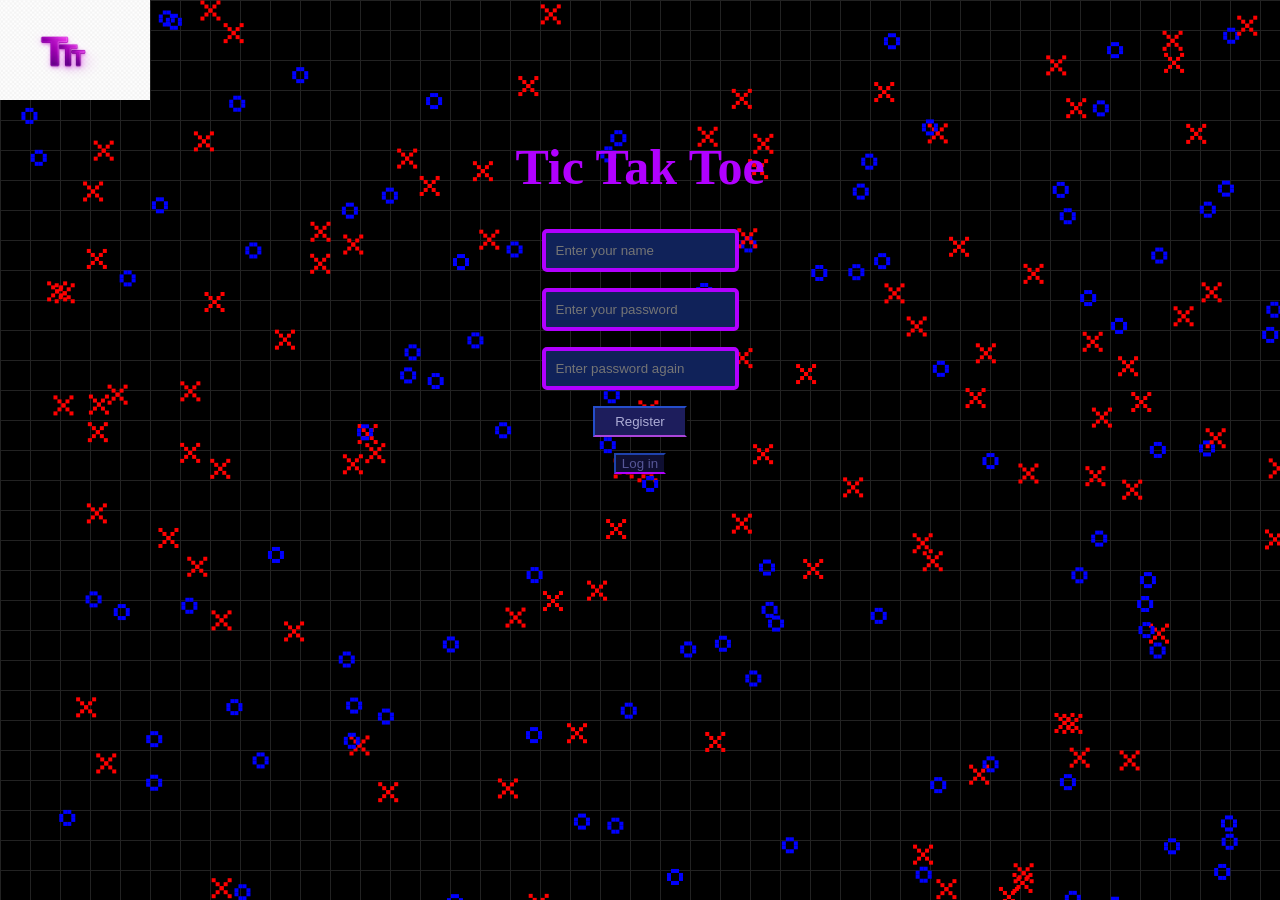
<file: frontend/index.html>
<!DOCTYPE html>
<html lang="en">
<head>
    <meta charset="UTF-8">
    <title>Tic Tak Toe</title>
    <link rel="stylesheet" href="style.css">
</head>
<body>
    <canvas id="game"></canvas>
    <header>
        <img src="logo.png" alt="лого" width="150">
    </header>
    <div id="registration_window" style="display: block;">
        <h1>Tic Tak Toe</h1>
        <div id="registration_form">
            <input type="text" id="regname" placeholder="Enter your name">
            <p></p>
            <input type="password" id="regpassword" placeholder="Enter your password">
            <p id="password_error" style="color: red; display: none;">
                Пароль має містити хоча б одну букву
            </p>
            <p></p>
            <input type="password" id="check_password" placeholder="Enter password again">
            <p></p>
            <p id="match_error" style="color: red; display: none;">
                Паролі не ідентичні
            </p>
            <p></p>
            <button id="register_button">Register</button>
            <p></p>
            <button id="change_window_button">Log in</button>
        </div>
    </div>
    <div id="login_window" style="display: none;">
        <h1>Tic Tak Toe</h1>
        <div id="login_form">
            <input type="text" id="name" placeholder="Enter your name">
            <p></p>
            <input type="password" id="password" placeholder="Enter_your_password">
            <p></p>

            <button id="log_button">Log in</button>
            <p></p>
            <button id="change_window_button2">Does not have account?</button>
            <a href="https://youtu.be/eBGIQ7ZuuiU?si=9jbn9523LHLuMTLp">Перейти на іншу сторінку</a>
        </div>
    </div>
    <script src="script.js"></script>
</body>
</html>
</file>
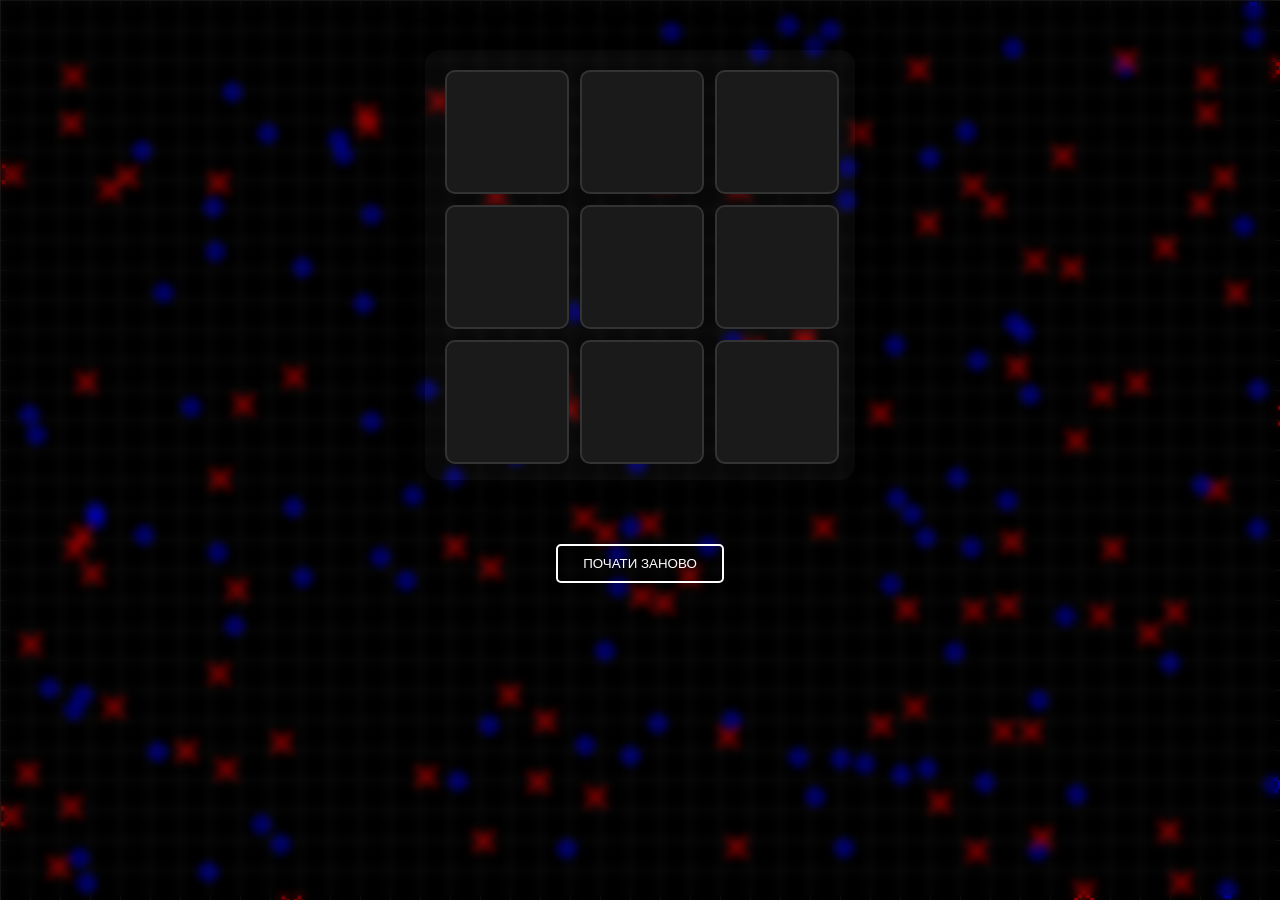
<file: frontend/lobby/waiting/plaing/index.html>
<!DOCTYPE html>
<html lang="en">
<head>
    <meta charset="UTF-8">
    <title>Tic Tak Toe</title>
    <link rel="stylesheet" href="style.css">
</head>
<body>
    <div class="overlay"></div>
    <canvas id="game"></canvas>
    <div class="game-container">
        <div id="game-board" class="board">
            <div class="cell" data-index="0"></div>
            <div class="cell" data-index="1"></div>
            <div class="cell" data-index="2"></div>
            <div class="cell" data-index="3"></div>
            <div class="cell" data-index="4"></div>
            <div class="cell" data-index="5"></div>
            <div class="cell" data-index="6"></div>
            <div class="cell" data-index="7"></div>
            <div class="cell" data-index="8"></div>
        </div>

        <p id="status"></p>
        <button id="reset-btn">Почати заново</button>
    </div>


    <script src="script.js"></script>

</body>
</html>
</file>
<file: frontend/style.css>
body {
    margin: 0;
    overflow: hidden;
    background-color: black;

    background-image:
        linear-gradient(to right, #222 1px, transparent 1px),
        linear-gradient(to bottom, #222 1px, transparent 1px);

    background-size: 30px 30px;

}

#error_text {
    color: red;
    font-size: 14px;
    margin-top: 5px;
}

#game {
    position: fixed;
    top: 0;
    left: 0;
    z-index: -1;
}
#login_window {
    display: none;
}
#login_window, #registration_window {
    margin: auto;
    text-align: center;
}
#login_window h1, #registration_window h1{
    color: #b100ff;
    font-family:Times New Roman, serif;
    font-size: 50px;
}
input[type = "text"], input[type='password'] {
    border: 4px solid #b100ff;
    border-radius: 5px;
    padding: 10px;
    background-color: #102259;
}
input[type = "text"]:focus, input[type='password']:focus {
    border: 4px solid #4000ff;
    border-radius: 5px;
    padding: 10px;
}
#change_window_button2, #change_window_button {
    background-color: #0f0f32;
    border-bottom: 2px solid #b100ff;
    border-top-color: #102259;
    border-left-color: #102259;
    color: #575798;

}
#log_button, #register_button{
    background-color: #1d1d5c;
    border-bottom: 2px solid #aa45da;
    border-top-color: #162e77;
    border-left-color: #162e77;
    color: #adadd6;
    padding: 6px 20px;
}
</file>
<file: frontend/lobby/waiting/plaing/style.css>
body {
    margin: 0;
    overflow: hidden;
    background-color: black;

    background-image:
        linear-gradient(to right, #222 1px, transparent 1px),
        linear-gradient(to bottom, #222 1px, transparent 1px);

    background-size: 30px 30px;

}
#game {
    position: fixed;
    top: 0;
    left: 0;
    z-index: -2;
}
.overlay {
  position: fixed;
  top: 0;
  left: 0;
  width: 100%;
  height: 100%;
  backdrop-filter: blur(5px);
  z-index: -1;
}

/* Ігрове поле */
.board {
    display: grid;
    grid-template-columns: repeat(3, 120px);
    grid-template-rows: repeat(3, 120px);
    gap: 15px;
    padding: 20px;
    background: rgba(255, 255, 255, 0.03);
    border-radius: 15px;
    box-shadow: 0 0 30px rgba(0, 0, 0, 0.5);
}

/* Клітинка */
.cell {
    width: 120px;
    height: 120px;
    background: #1a1a1a;
    border: 2px solid #333;
    border-radius: 10px;
    display: flex;
    align-items: center;
    justify-content: center;
    font-size: 3rem;
    font-weight: bold;
    cursor: pointer;
    transition: all 0.3s ease;
}

/* Ефект при наведенні */
.cell:hover {
    background: #252525;
    border-color: #555;
    transform: scale(1.05);
}

/* Стиль для Х (Червоний неон) */
.cell.x {
    color: #ff3131;
    text-shadow: 0 0 10px #ff3131, 0 0 20px #ff3131;
}

/* Стиль для О (Синій неон) */
.cell.o {
    color: #00d2ff;
    text-shadow: 0 0 10px #00d2ff, 0 0 20px #00d2ff;
}

/* Статус та кнопка */
#status {
    margin: 20px 0;
    font-size: 1.2rem;
    min-height: 1.5rem;
}

#reset-btn {
    padding: 10px 25px;
    background: transparent;
    border: 2px solid #fff;
    color: #fff;
    border-radius: 5px;
    cursor: pointer;
    text-transform: uppercase;
    transition: 0.3s;
}

#reset-btn:hover {
    background: #fff;
    color: #000;
    box-shadow: 0 0 20px rgba(255, 255, 255, 0.5);
}

.game-container {
    display: flex;
    flex-direction: column;  /* Ставимо елементи один під одним */
    align-items: center;     /* Центруємо заголовок, поле і кнопку */
    z-index: 10;             /* Щоб гра була над фоновим канвасом */
    margin-top: 50px;
}

#status {
    margin: 20px 0;
    font-weight: bold;
    text-transform: uppercase;
    letter-spacing: 2px;
}
</file>
